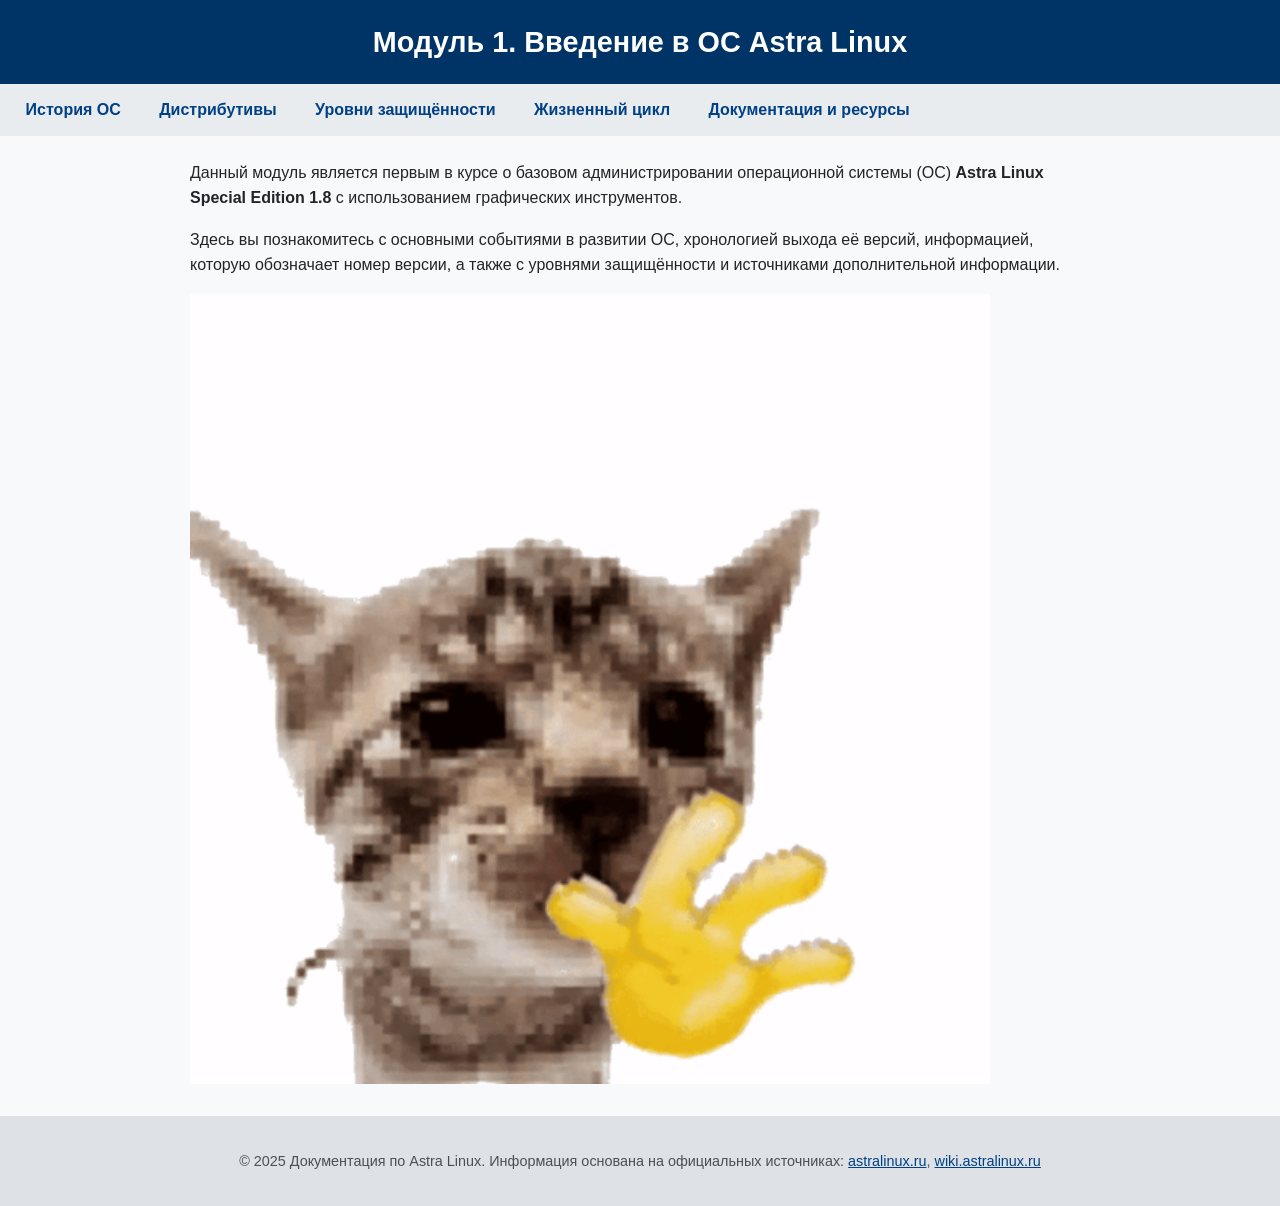
<file: index.html>
<!DOCTYPE html>
<html lang="ru">
<head>
 <meta charset="UTF-8" />
 <meta name="viewport" content="width=device-width, initial-scale=1.0"/>
 <title>Astra Linux — Введение</title>
 <link rel="stylesheet" href="css/style.css" />
</head>
<body>
 <header>
   <h1>Модуль 1. Введение в ОС Astra Linux</h1>
 </header>

 <nav>
   <ul>
     <li><a href="history.html">История ОС</a></li>
     <li><a href="distributions.html">Дистрибутивы</a></li>
     <li><a href="security-levels.html">Уровни защищённости</a></li>
     <li><a href="lifecycle.html">Жизненный цикл</a></li>
     <li><a href="resources.html">Документация и ресурсы</a></li>
   </ul>
 </nav>

 <main>
   <p>Данный модуль является первым в курсе о базовом администрировании операционной системы (ОС) <strong>Astra Linux Special Edition 1.8</strong> с использованием графических инструментов.</p>
   <p>Здесь вы познакомитесь с основными событиями в развитии ОС, хронологией выхода её версий, информацией, которую обозначает номер версии, а также с уровнями защищённости и источниками дополнительной информации.</p>
   <img src="images/cat.gif" alt="Логотип Astra Linux" width="800">
 </main>

 <footer>
   <p>© 2025 Документация по Astra Linux. Информация основана на официальных источниках: <a href="https://astralinux.ru" target="_blank">astralinux.ru</a>, <a href="https://wiki.astralinux.ru" target="_blank">wiki.astralinux.ru</a></p>
 </footer>
</body>
</html>
</file>
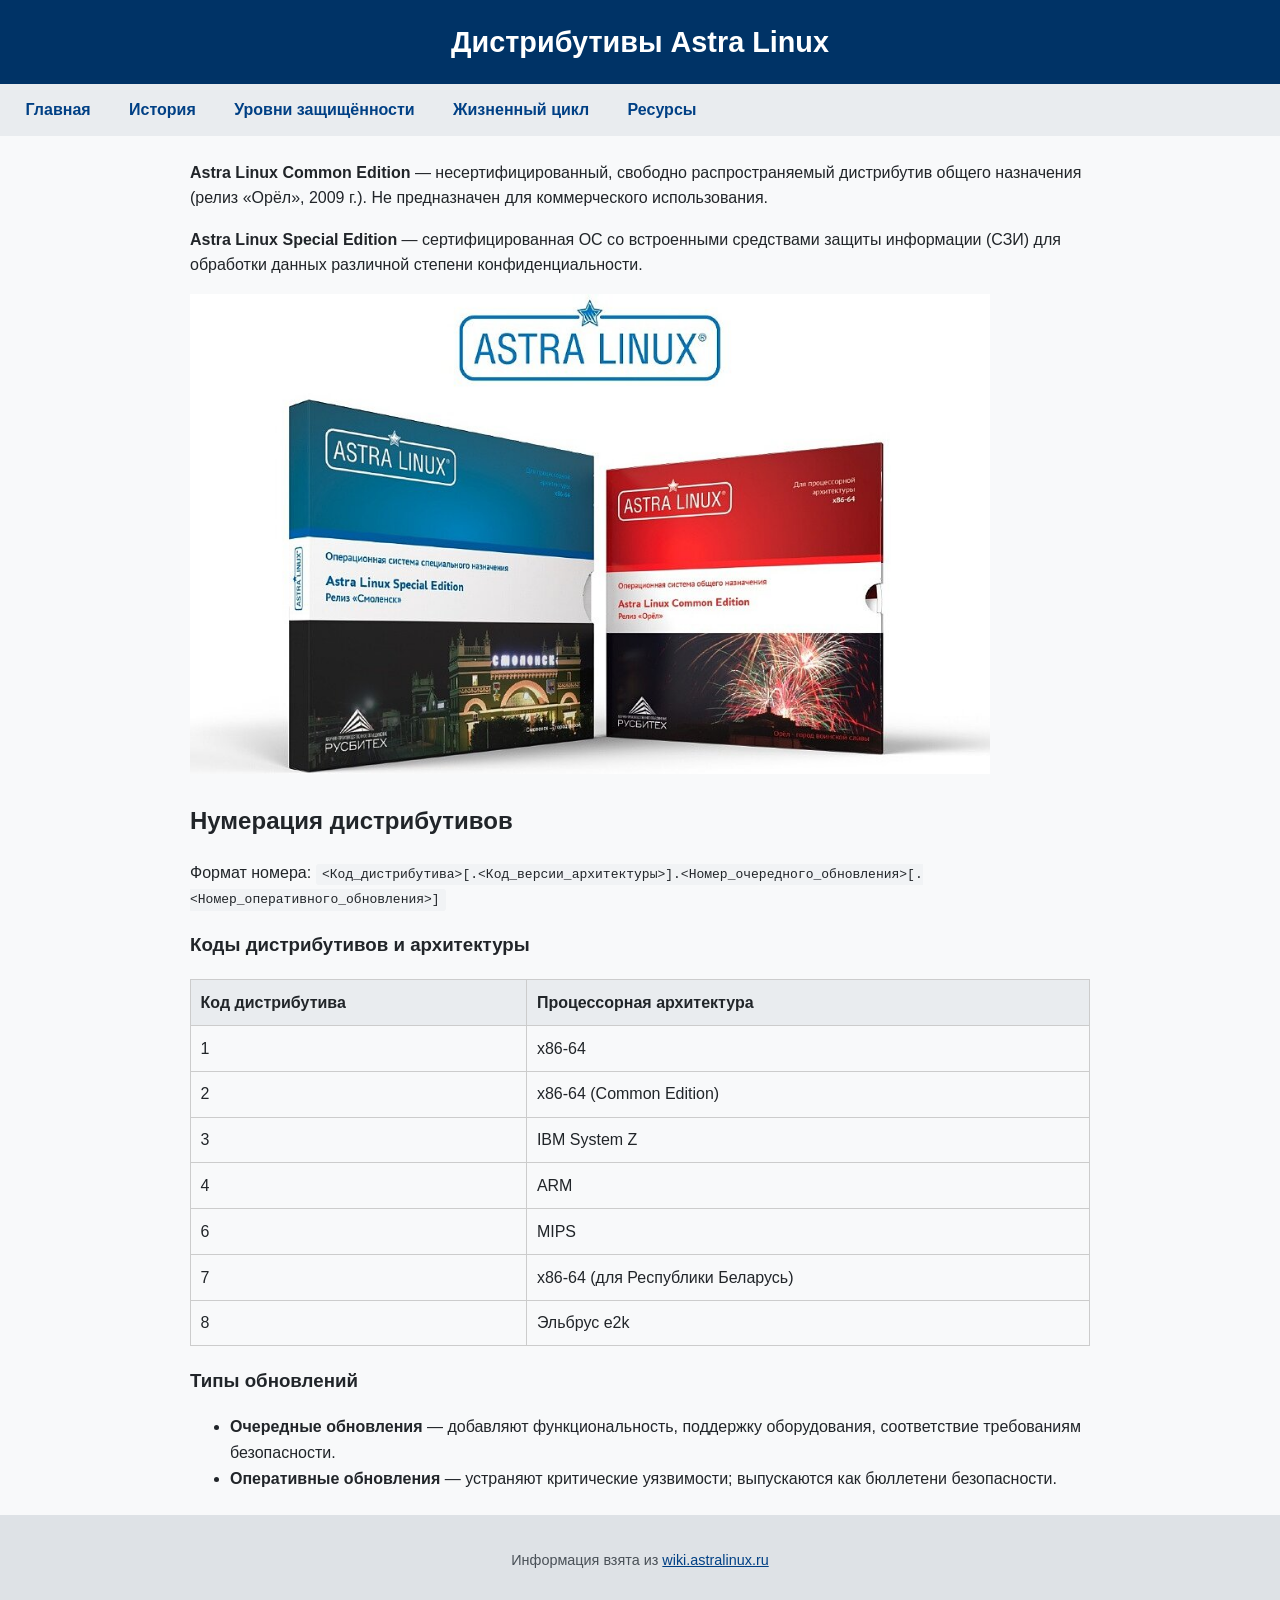
<file: distributions.html>
<!DOCTYPE html>
<html lang="ru">
<head>
 <meta charset="UTF-8" />
 <meta name="viewport" content="width=device-width, initial-scale=1.0"/>
 <title>Дистрибутивы Astra Linux</title>
 <link rel="stylesheet" href="css/style.css" />
</head>
<body>
 <header>
   <h1>Дистрибутивы Astra Linux</h1>
 </header>

 <nav>
   <ul>
     <li><a href="index.html">Главная</a></li>
     <li><a href="history.html">История</a></li>
     <li><a href="security-levels.html">Уровни защищённости</a></li>
     <li><a href="lifecycle.html">Жизненный цикл</a></li>
     <li><a href="resources.html">Ресурсы</a></li>
   </ul>
 </nav>

 <main>
   <p><strong>Astra Linux Common Edition</strong> — несертифицированный, свободно распространяемый дистрибутив общего назначения (релиз «Орёл», 2009 г.). Не предназначен для коммерческого использования.</p>
   <p><strong>Astra Linux Special Edition</strong> — сертифицированная ОС со встроенными средствами защиты информации (СЗИ) для обработки данных различной степени конфиденциальности.</p>

   <img src="images/types_of_astra.jpg" width="800">

   <h2>Нумерация дистрибутивов</h2>
   <p>Формат номера: <code><Код_дистрибутива>[.<Код_версии_архитектуры>].<Номер_очередного_обновления>[.<Номер_оперативного_обновления>]</code></p>

   <h3>Коды дистрибутивов и архитектуры</h3>
   <table>
     <thead>
       <tr>
         <th>Код дистрибутива</th>
         <th>Процессорная архитектура</th>
       </tr>
     </thead>
     <tbody>
       <tr><td>1</td><td>x86-64</td></tr>
       <tr><td>2</td><td>x86-64 (Common Edition)</td></tr>
       <tr><td>3</td><td>IBM System Z</td></tr>
       <tr><td>4</td><td>ARM</td></tr>
       <tr><td>6</td><td>MIPS</td></tr>
       <tr><td>7</td><td>x86-64 (для Республики Беларусь)</td></tr>
       <tr><td>8</td><td>Эльбрус e2k</td></tr>
     </tbody>
   </table>

   <h3>Типы обновлений</h3>
   <ul>
     <li><strong>Очередные обновления</strong> — добавляют функциональность, поддержку оборудования, соответствие требованиям безопасности.</li>
     <li><strong>Оперативные обновления</strong> — устраняют критические уязвимости; выпускаются как бюллетени безопасности.</li>
   </ul>
 </main>

 <footer>
   <p>Информация взята из <a href="https://wiki.astralinux.ru" target="_blank">wiki.astralinux.ru</a></p>
 </footer>
</body>
</html>
</file>
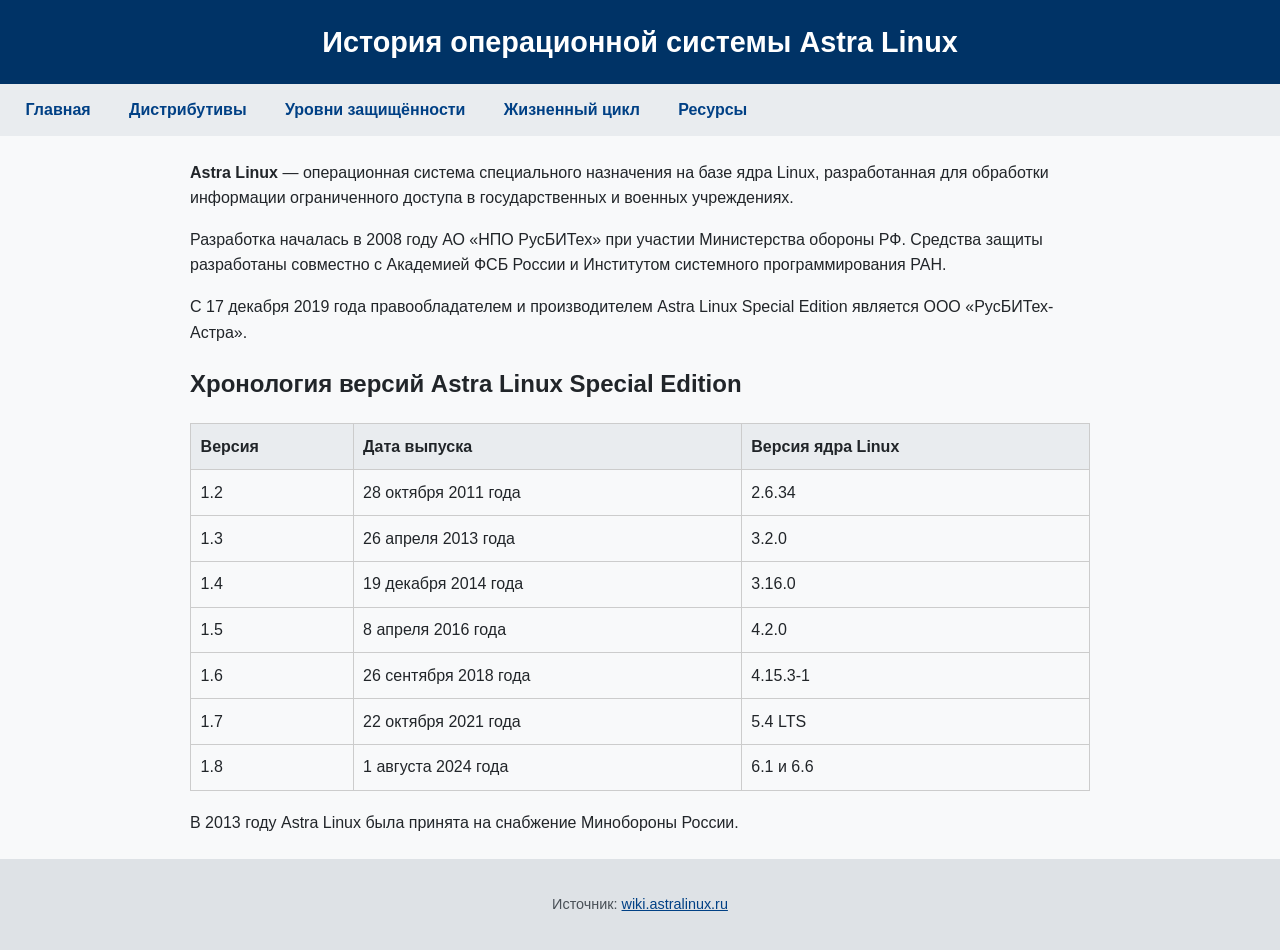
<file: history.html>
<!DOCTYPE html>
<html lang="ru">
<head>
 <meta charset="UTF-8" />
 <meta name="viewport" content="width=device-width, initial-scale=1.0"/>
 <title>История Astra Linux</title>
 <link rel="stylesheet" href="css/style.css" />
</head>
<body>
 <header>
   <h1>История операционной системы Astra Linux</h1>
 </header>

 <nav>
   <ul>
     <li><a href="index.html">Главная</a></li>
     <li><a href="distributions.html">Дистрибутивы</a></li>
     <li><a href="security-levels.html">Уровни защищённости</a></li>
     <li><a href="lifecycle.html">Жизненный цикл</a></li>
     <li><a href="resources.html">Ресурсы</a></li>
   </ul>
 </nav>

 <main>
   <p><strong>Astra Linux</strong> — операционная система специального назначения на базе ядра Linux, разработанная для обработки информации ограниченного доступа в государственных и военных учреждениях.</p>
   <p>Разработка началась в 2008 году АО «НПО РусБИТех» при участии Министерства обороны РФ. Средства защиты разработаны совместно с Академией ФСБ России и Институтом системного программирования РАН.</p>
   <p>С 17 декабря 2019 года правообладателем и производителем Astra Linux Special Edition является ООО «РусБИТех-Астра».</p>

   <h2>Хронология версий Astra Linux Special Edition</h2>
   <table>
     <thead>
       <tr>
         <th>Версия</th>
         <th>Дата выпуска</th>
         <th>Версия ядра Linux</th>
       </tr>
     </thead>
     <tbody>
       <tr><td>1.2</td><td>28 октября 2011 года</td><td>2.6.34</td></tr>
       <tr><td>1.3</td><td>26 апреля 2013 года</td><td>3.2.0</td></tr>
       <tr><td>1.4</td><td>19 декабря 2014 года</td><td>3.16.0</td></tr>
       <tr><td>1.5</td><td>8 апреля 2016 года</td><td>4.2.0</td></tr>
       <tr><td>1.6</td><td>26 сентября 2018 года</td><td>4.15.3-1</td></tr>
       <tr><td>1.7</td><td>22 октября 2021 года</td><td>5.4 LTS</td></tr>
       <tr><td>1.8</td><td>1 августа 2024 года</td><td>6.1 и 6.6</td></tr>
     </tbody>
   </table>

   <p>В 2013 году Astra Linux была принята на снабжение Минобороны России.</p>
 </main>

 <footer>
   <p>Источник: <a href="https://wiki.astralinux.ru" target="_blank">wiki.astralinux.ru</a></p>
 </footer>
</body>
</html>
</file>
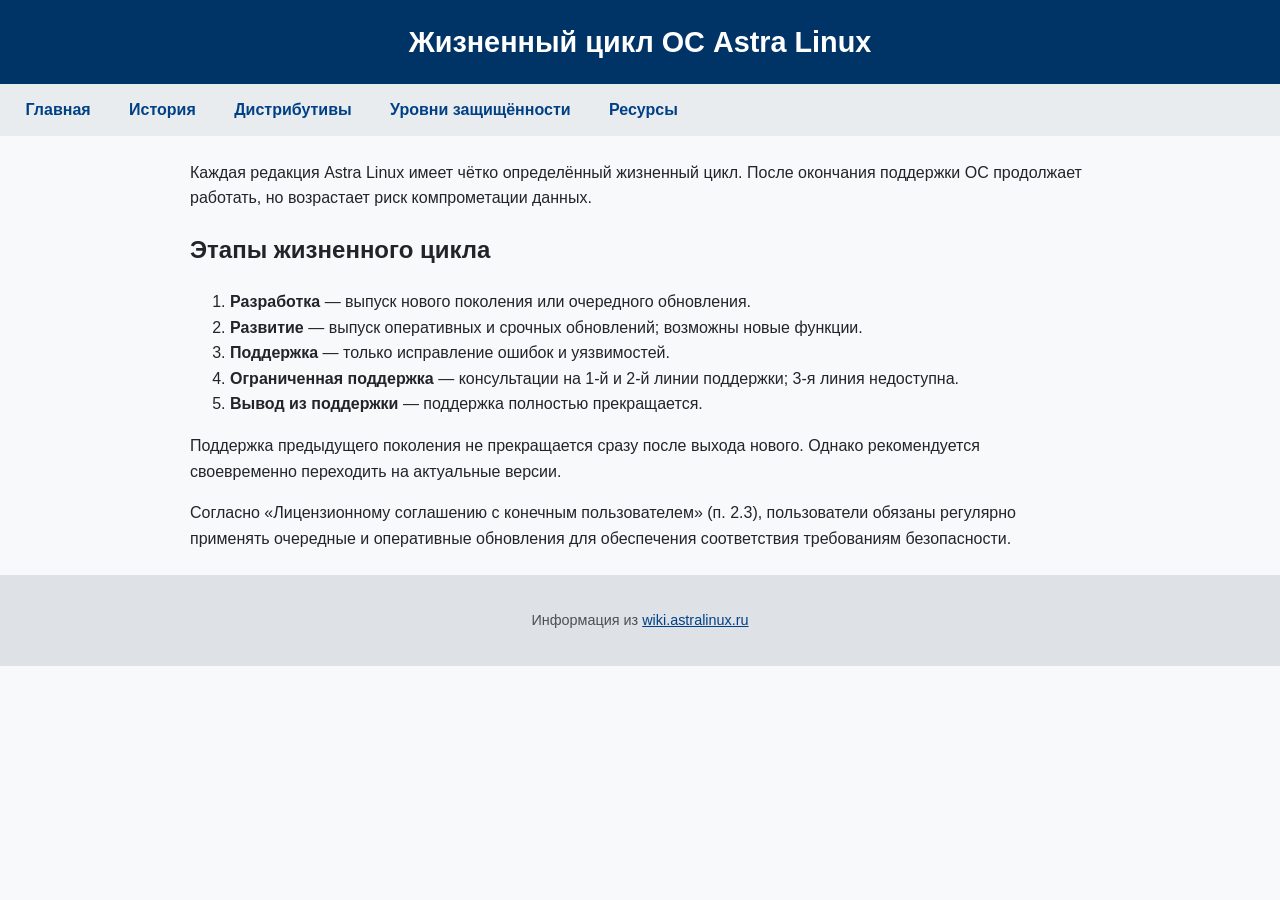
<file: lifecycle.html>
<!DOCTYPE html>
<html lang="ru">
<head>
 <meta charset="UTF-8" />
 <meta name="viewport" content="width=device-width, initial-scale=1.0"/>
 <title>Жизненный цикл ОС</title>
 <link rel="stylesheet" href="css/style.css" />
</head>
<body>
 <header>
   <h1>Жизненный цикл ОС Astra Linux</h1>
 </header>

 <nav>
   <ul>
     <li><a href="index.html">Главная</a></li>
     <li><a href="history.html">История</a></li>
     <li><a href="distributions.html">Дистрибутивы</a></li>
     <li><a href="security-levels.html">Уровни защищённости</a></li>
     <li><a href="resources.html">Ресурсы</a></li>
   </ul>
 </nav>

 <main>
   <p>Каждая редакция Astra Linux имеет чётко определённый жизненный цикл. После окончания поддержки ОС продолжает работать, но возрастает риск компрометации данных.</p>

   <h2>Этапы жизненного цикла</h2>
   <ol>
     <li><strong>Разработка</strong> — выпуск нового поколения или очередного обновления.</li>
     <li><strong>Развитие</strong> — выпуск оперативных и срочных обновлений; возможны новые функции.</li>
     <li><strong>Поддержка</strong> — только исправление ошибок и уязвимостей.</li>
     <li><strong>Ограниченная поддержка</strong> — консультации на 1-й и 2-й линии поддержки; 3-я линия недоступна.</li>
     <li><strong>Вывод из поддержки</strong> — поддержка полностью прекращается.</li>
   </ol>

   <p>Поддержка предыдущего поколения не прекращается сразу после выхода нового. Однако рекомендуется своевременно переходить на актуальные версии.</p>

   <p>Согласно «Лицензионному соглашению с конечным пользователем» (п. 2.3), пользователи обязаны регулярно применять очередные и оперативные обновления для обеспечения соответствия требованиям безопасности.</p>
 </main>

 <footer>
   <p>Информация из <a href="https://wiki.astralinux.ru" target="_blank">wiki.astralinux.ru</a></p>
 </footer>
</body>
</html>
</file>
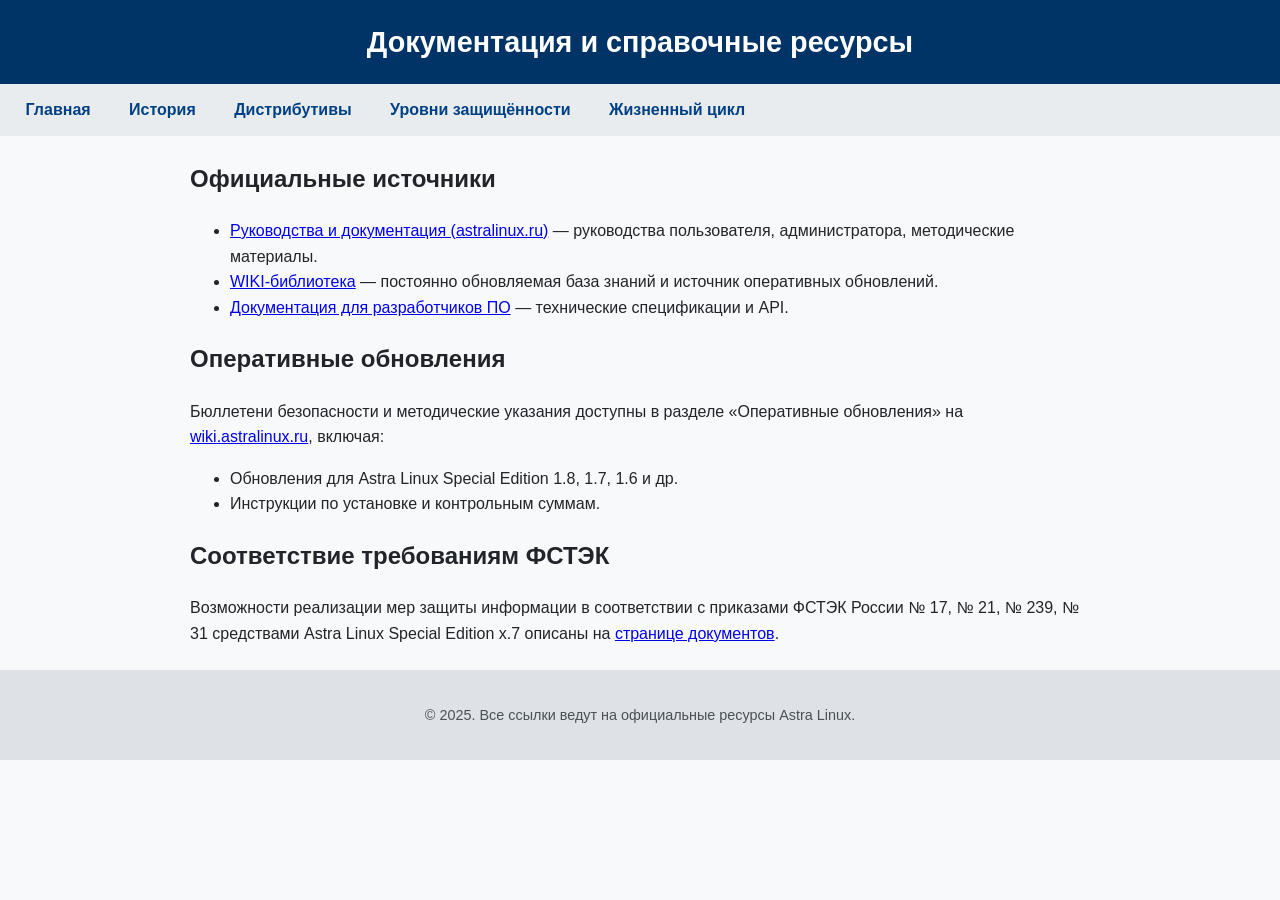
<file: resources.html>
<!DOCTYPE html>
<html lang="ru">
<head>
 <meta charset="UTF-8" />
 <meta name="viewport" content="width=device-width, initial-scale=1.0"/>
 <title>Документация и ресурсы</title>
 <link rel="stylesheet" href="css/style.css" />
</head>
<body>
 <header>
   <h1>Документация и справочные ресурсы</h1>
 </header>

 <nav>
   <ul>
     <li><a href="index.html">Главная</a></li>
     <li><a href="history.html">История</a></li>
     <li><a href="distributions.html">Дистрибутивы</a></li>
     <li><a href="security-levels.html">Уровни защищённости</a></li>
     <li><a href="lifecycle.html">Жизненный цикл</a></li>
   </ul>
 </nav>

 <main>
   <h2>Официальные источники</h2>
   <ul>
     <li><a href="https://astralinux.ru/info/documents/" target="_blank">Руководства и документация (astralinux.ru)</a> — руководства пользователя, администратора, методические материалы.</li>
     <li><a href="https://wiki.astralinux.ru/" target="_blank">WIKI-библиотека</a> — постоянно обновляемая база знаний и источник оперативных обновлений.</li>
     <li><a href="https://docs.astralinux.ru/" target="_blank">Документация для разработчиков ПО</a> — технические спецификации и API.</li>
   </ul>

   <h2>Оперативные обновления</h2>
   <p>Бюллетени безопасности и методические указания доступны в разделе «Оперативные обновления» на <a href="https://wiki.astralinux.ru" target="_blank">wiki.astralinux.ru</a>, включая:</p>
   <ul>
     <li>Обновления для Astra Linux Special Edition 1.8, 1.7, 1.6 и др.</li>
     <li>Инструкции по установке и контрольным суммам.</li>
   </ul>

   <h2>Соответствие требованиям ФСТЭК</h2>
   <p>Возможности реализации мер защиты информации в соответствии с приказами ФСТЭК России № 17, № 21, № 239, № 31 средствами Astra Linux Special Edition x.7 описаны на <a href="https://astralinux.ru/info/documents/" target="_blank">странице документов</a>.</p>
 </main>

 <footer>
   <p>© 2025. Все ссылки ведут на официальные ресурсы Astra Linux.</p>
 </footer>
</body>
</html>
</file>
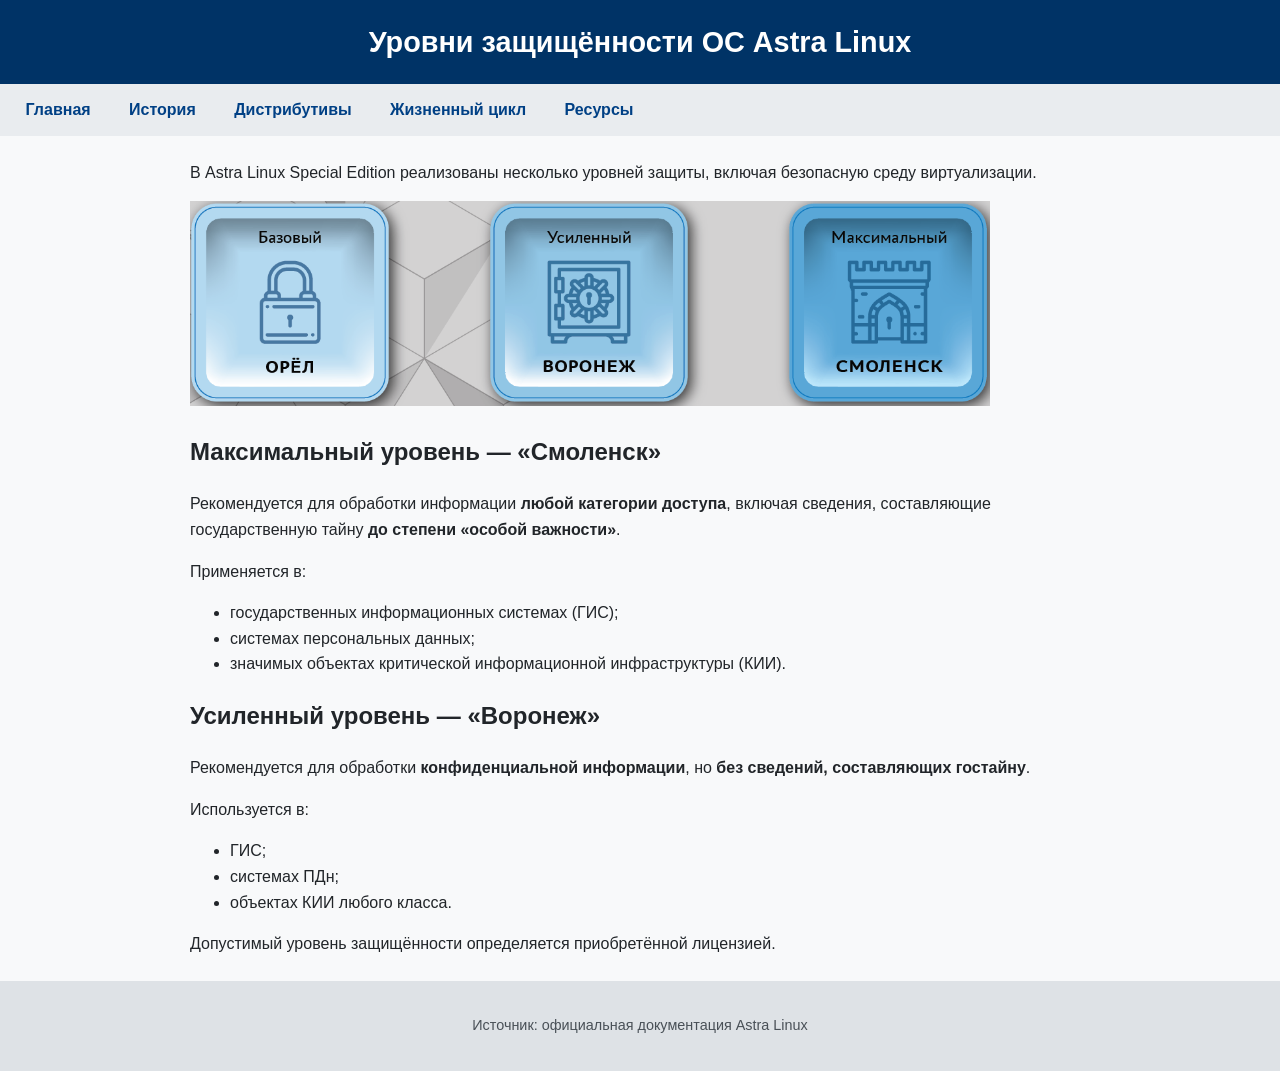
<file: security-levels.html>
<!DOCTYPE html>
<html lang="ru">
<head>
 <meta charset="UTF-8" />
 <meta name="viewport" content="width=device-width, initial-scale=1.0"/>
 <title>Уровни защищённости</title>
 <link rel="stylesheet" href="css/style.css" />
</head>
<body>
 <header>
   <h1>Уровни защищённости ОС Astra Linux</h1>
 </header>

 <nav>
   <ul>
     <li><a href="index.html">Главная</a></li>
     <li><a href="history.html">История</a></li>
     <li><a href="distributions.html">Дистрибутивы</a></li>
     <li><a href="lifecycle.html">Жизненный цикл</a></li>
     <li><a href="resources.html">Ресурсы</a></li>
   </ul>
 </nav>

 <main>
   <p>В Astra Linux Special Edition реализованы несколько уровней защиты, включая безопасную среду виртуализации.</p>

   <img src="images/security_levels.png" alt="Уровни защиты Astra Linux" width="800">

   <h2>Максимальный уровень — «Смоленск»</h2>
   <p>Рекомендуется для обработки информации <strong>любой категории доступа</strong>, включая сведения, составляющие государственную тайну <strong>до степени «особой важности»</strong>.</p>
   <p>Применяется в:</p>
   <ul>
     <li>государственных информационных системах (ГИС);</li>
     <li>системах персональных данных;</li>
     <li>значимых объектах критической информационной инфраструктуры (КИИ).</li>
   </ul>

   <h2>Усиленный уровень — «Воронеж»</h2>
   <p>Рекомендуется для обработки <strong>конфиденциальной информации</strong>, но <strong>без сведений, составляющих гостайну</strong>.</p>
   <p>Используется в:</p>
   <ul>
     <li>ГИС;</li>
     <li>системах ПДн;</li>
     <li>объектах КИИ любого класса.</li>
   </ul>

   <p>Допустимый уровень защищённости определяется приобретённой лицензией.</p>
 </main>

 <footer>
   <p>Источник: официальная документация Astra Linux</p>
 </footer>
</body>
</html>
</file>
<file: css/style.css>
body {
    font-family: 'Segoe UI', Tahoma, Geneva, Verdana, sans-serif;
    margin: 0;
    padding: 0;
    background-color: #f8f9fa;
    color: #212529;
    line-height: 1.6;
   }
   
   header {
    background-color: #003366;
    color: white;
    padding: 1.2rem;
    text-align: center;
   }
   
   header h1 {
    margin: 0;
    font-size: 1.8rem;
   }
   
   nav {
    background-color: #e9ecef;
    padding: 0.8rem 1rem;
   }
   
   nav ul {
    list-style: none;
    margin: 0;
    padding: 0;
    display: flex;
    flex-wrap: wrap;
    gap: 1.2rem;
   }
   
   nav a {
    text-decoration: none;
    color: #004085;
    font-weight: 600;
    padding: 0.4rem 0.6rem;
    border-radius: 4px;
    transition: background-color 0.2s;
   }
   
   nav a:hover {
    background-color: #d1d5db;
    text-decoration: none;
   }
   
   main {
    max-width: 900px;
    margin: 1.5rem auto;
    padding: 0 1.5rem;
   }
   
   table {
    width: 100%;
    border-collapse: collapse;
    margin: 1.2rem 0;
   }
   
   th, td {
    border: 1px solid #ccc;
    padding: 0.6rem;
    text-align: left;
   }
   
   th {
    background-color: #e9ecef;
   }
   
   footer {
    text-align: center;
    padding: 1.2rem;
    background-color: #dee2e6;
    font-size: 0.9rem;
    color: #495057;
   }
   
   footer a {
    color: #004085;
    text-decoration: underline;
   }
   
   code {
    background-color: #f1f3f5;
    padding: 0.2rem 0.4rem;
    border-radius: 3px;
    font-family: monospace;
   }
</file>
